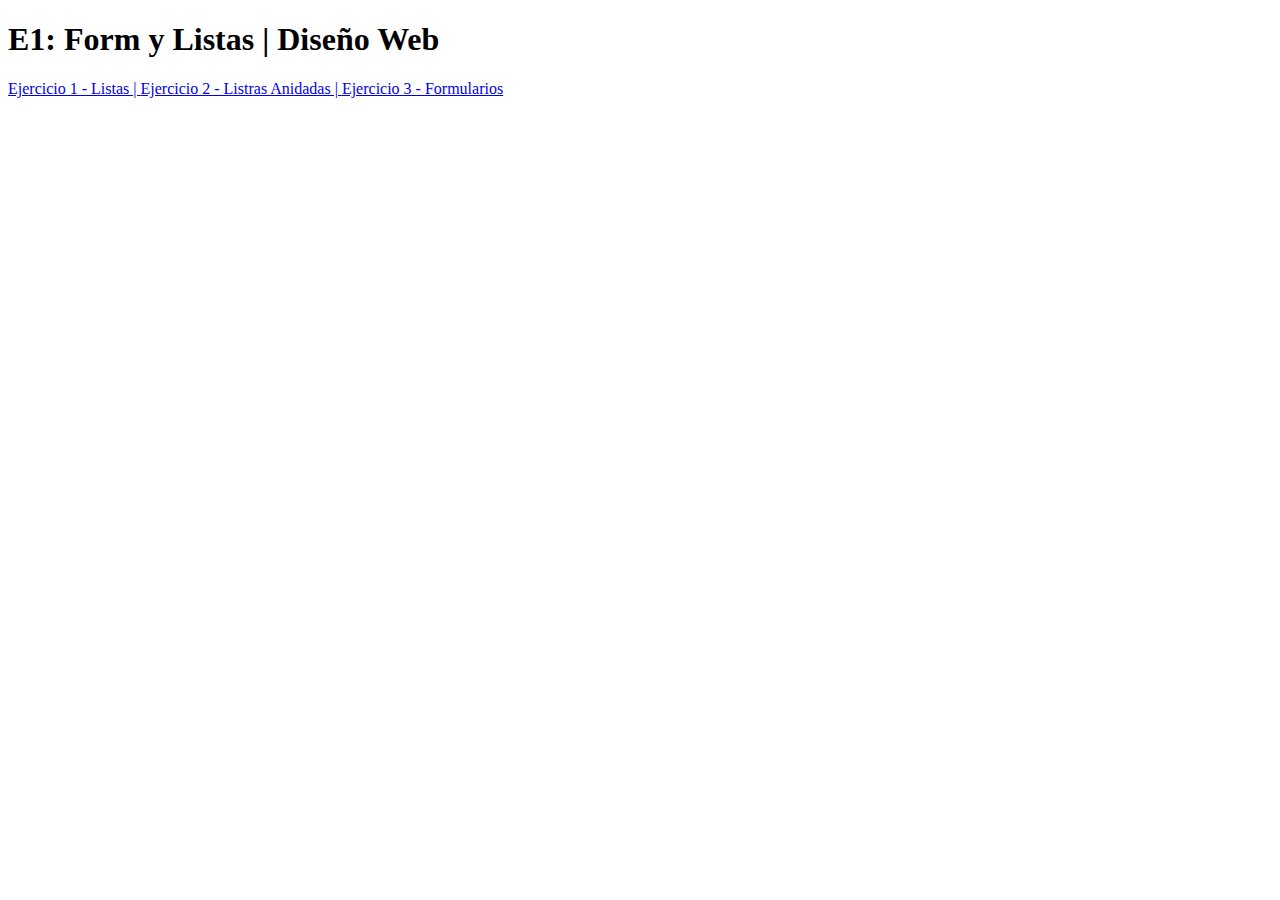
<file: E1 - Form y Listas/index.html>
<!DOCTYPE html>
<html lang="en">
<head>
    <meta charset="UTF-8">
    <meta http-equiv="X-UA-Compatible" content="IE=edge">
    <meta name="viewport" content="width=device-width, initial-scale=1.0">
    <title>C.V Messi</title>
</head>
<body>

    <header>
        <h1>E1: Form y Listas | Diseño Web</h1>


        <nav-bar>
            <a href="html/listas.html">Ejercicio 1 - Listas | </a>
            <a href="html/listasAnidadas.html">Ejercicio 2 - Listras Anidadas | </a>
            <a href="html/formulario.html">Ejercicio 3 - Formularios</a>
        </nav-bar>
    </header>

</body>
</html>
</file>
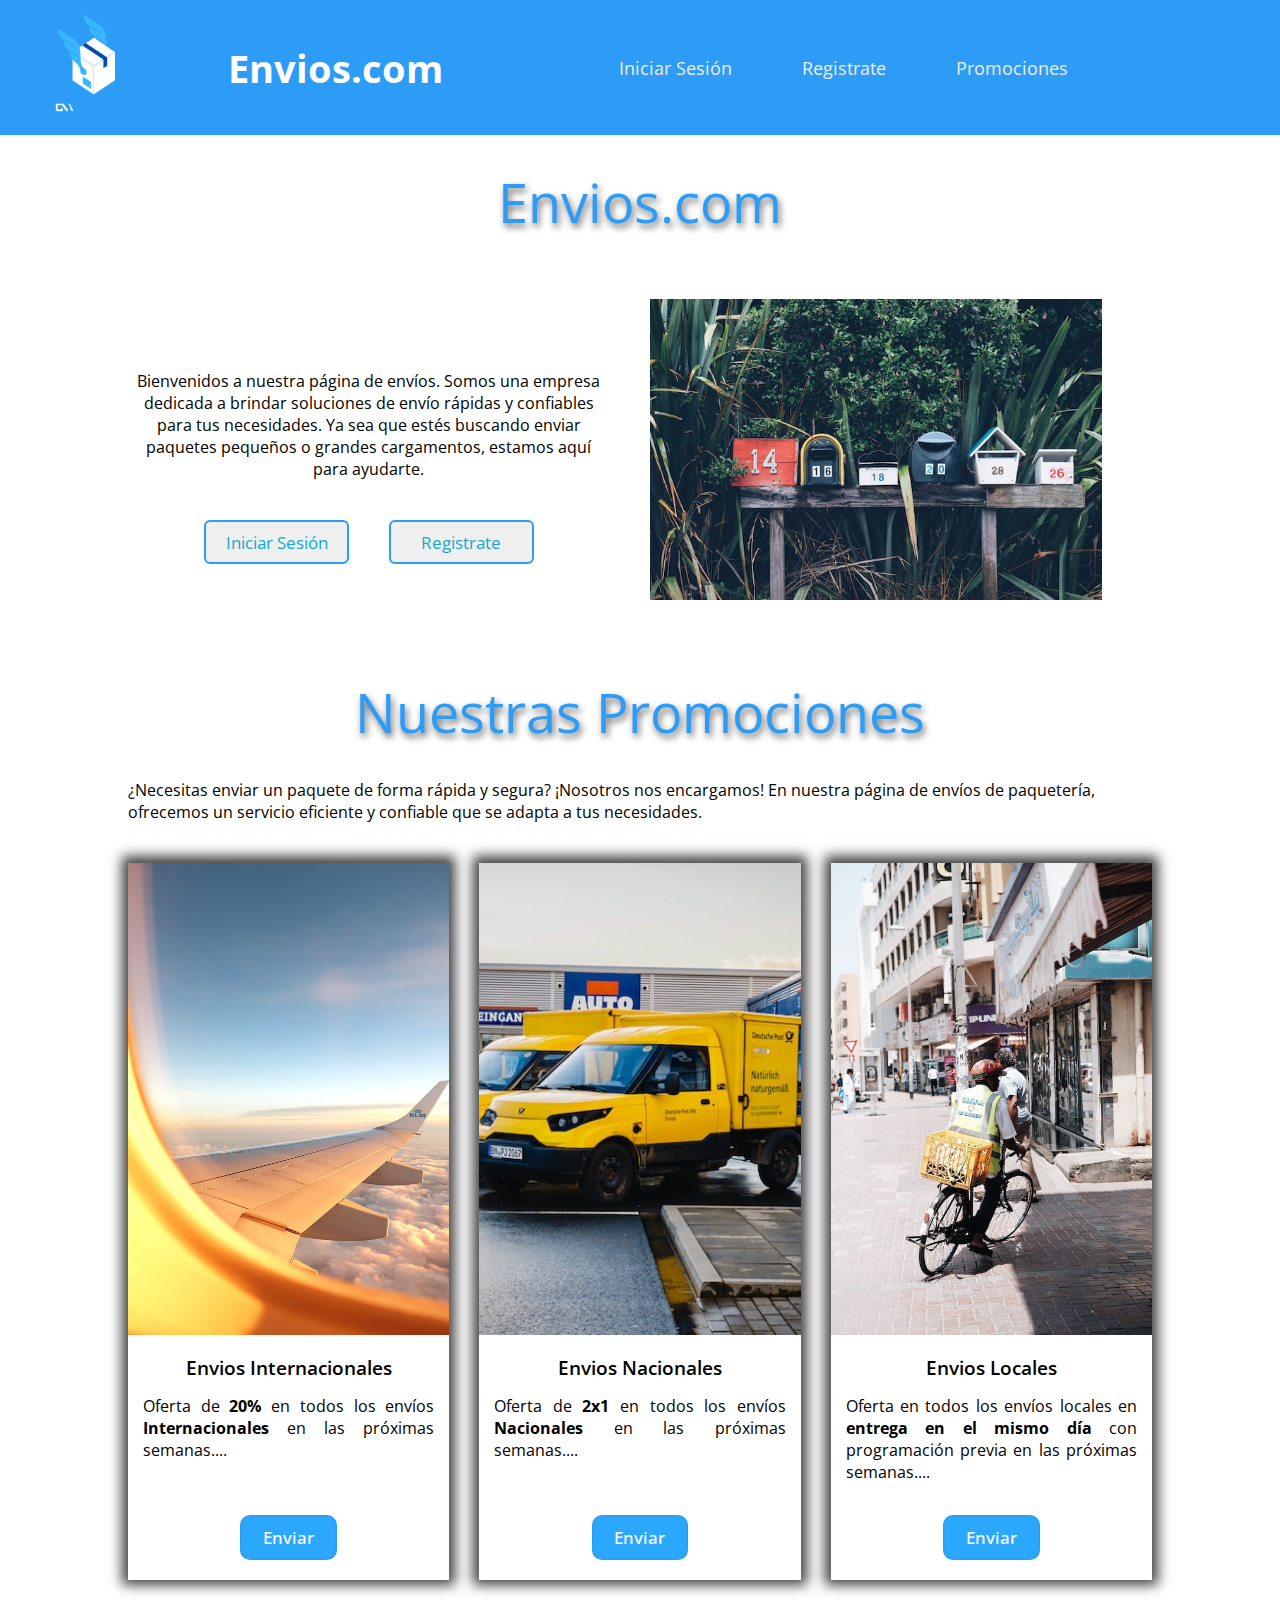
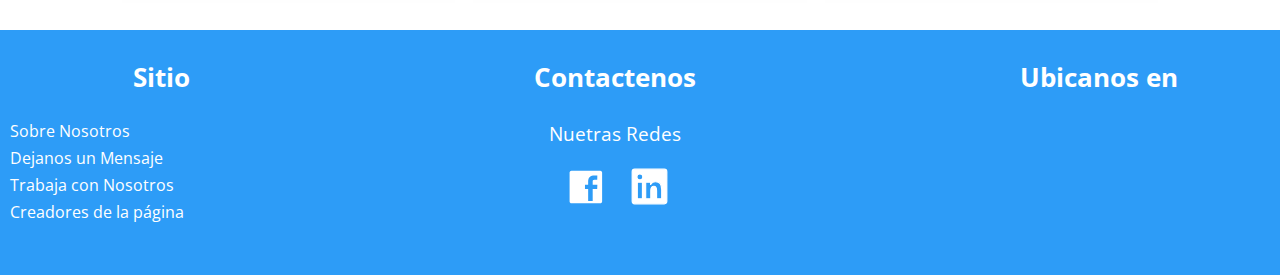
<file: Integrador/index.html>
<!DOCTYPE html>
<html lang="en">
<head>
    <meta charset="UTF-8">
    <meta http-equiv="X-UA-Compatible" content="IE=edge">
    <meta name="viewport" content="width=device-width, initial-scale=1.0">
    <title>Envíos.com</title>

    <link rel="stylesheet" href="./assets/css/styles.css" />

    <!-- Fonts -->
    <link rel="preconnect" href="https://fonts.googleapis.com" />
    <link rel="preconnect" href="https://fonts.gstatic.com" crossorigin />
    <link href="https://fonts.googleapis.com/css2?family=Open+Sans:wght@300&display=swap" rel="stylesheet" />
</head>
<body>
    <div class="main-cont">

        <header>

            <!-- Logo -->
            <div class="cont-logo">
                <img src="./assets/img/logo-envios.png" alt="logo-envios" title="logo" />
            </div>

            <!-- Navegación -->
            <nav>

                <!-- Titulo Nav -->
                <a class="link-titulo" href="#">
                    <h1>Envios.com</h1>
                </a>

                <!-- Menú Desplegable para Responsive -->
                <label for="menu-toggle">
                    <img class="img-menu" src="./assets/img/menu.svg" alt="menu" />
                </label>
                <input id="menu-toggle" name="menu-toggle" type="checkbox">
                    
                <!-- Lista -->
                <ul class="links-header">

                    <li>
                        <a class="link-header" href="./assets/html/inicioSesion.html">Iniciar Sesión</a>
                    </li>
                   
                    <li>
                        <a class="link-header" href="./assets/html/registro.html">Registrate</a>
                    </li>

                    <li>
                        <a class="link-header" href="#promociones">Promociones</a>
                    </li>

                </ul>
            </nav>
        </header>

        <main>

            <!-- Introducción -->

            <section class="cont-introduccion">

                <article class="titulo">
                    <h2 id="h2-target">Envios.com</h2>
                </article>

                <article class="cont-login">

                <!-- Descripción e Inicio -->
                    <div class="intro-login">

                        <div class="login-txt">
                            <p class="txt">
                                Bienvenidos a nuestra página de envíos. Somos una empresa dedicada a brindar soluciones de envío rápidas y confiables para tus necesidades. Ya sea que estés buscando enviar paquetes pequeños o grandes cargamentos, estamos aquí para ayudarte.
                            </p>
                        </div>
    
                        <div class="login-btn">
                            <button>
                                <a class="btn-inicio" href="./assets/html/inicioSesion.html">Iniciar Sesión</a>
                            </button>

                            <button>
                                <a class="btn-registro" href="./assets/html/registro.html">Registrate</a>
                            </button>
                        </div>
    
                    </div>

                    <div class="intro-img">
                        <img src="./assets/img/correo.jpg" alt="correo" title="correo" />
                    </div>

                </article>
            </section>

            <!-- Promociones -->
            <section id="promociones">

                <!-- Promociones Intro -->
                <article class="promociones-intro">
                    <h2>Nuestras Promociones</h2>

                    <p>
                        ¿Necesitas enviar un paquete de forma rápida y segura? ¡Nosotros nos encargamos! En nuestra página de envíos de paquetería, ofrecemos un servicio eficiente y confiable que se adapta a tus necesidades.
                    </p>
                </article>

                <!-- Promociones Cards -->
                <article class="cont-cards">
                    <div class="cont-card">

                        <div class="cont-card-img">
                            <img class="img-card" src="./assets/img/envio-avion.jpg" alt="envio-avion" title="envio-avion" />
                        </div>

                        <div class="card-title">
                            <h3>Envios Internacionales</h3>
                        </div>

                        <div class="card-txt">
                            <p>
                                Oferta de  <b>20%</b> en todos los envíos <b>Internacionales</b> en las próximas semanas....
                            </p>
                        </div>

                        <div class="cont-btn">
                            <button class="card-btn">Enviar</button>
                        </div>
                    </div>

                    <div class="cont-card">

                        <div class="cont-card-img">
                            <img class="img-card" src="./assets/img/envio-camion.jpg" alt="envio-camion" title="envio-camion" />
                        </div>

                        <div class="card-title">
                            <h3>Envios Nacionales</h3>
                        </div>

                        <div class="card-txt">
                            <p>
                                Oferta de <b>2x1</b> en todos los envíos <b>Nacionales</b> en las próximas semanas....
                            </p>
                        </div>

                        <div class="cont-btn">
                            <button class="card-btn">Enviar</button>
                        </div>
                    </div>

                    <div class="cont-card">

                        <div class="cont-card-img">
                            <img class="img-card" src="./assets/img/envio-bici.jpg" alt="envio-bici" title="envio-bici" />
                        </div>

                        <div class="card-title">
                            <h3>Envios Locales</h3>
                        </div>

                        <div class="card-txt">
                            <p>
                                Oferta en todos los envíos locales en <b>entrega en el mismo día</b> con programación previa en las próximas semanas....
                            </p>
                        </div>

                        <div class="cont-btn">
                            <button class="card-btn">Enviar</button>
                        </div>
                </article>
            </section>

        </main>

        <footer>
            
            <!-- Sitio -->
            <section class="cont-sitio">
                <article class="sitio">
                    <div class="footer-titulo">
                        <h3>Sitio</h3>
                    </div>
                    
                    <div class="sitio-lista">
                        <ul>
                            <li><a class="sitio-link" href="#">Sobre Nosotros</a></li>
                            <li><a class="sitio-link" href="./assets/html/mensaje.html">Dejanos un Mensaje</a></li>
                            <li><a class="sitio-link" href="#">Trabaja con Nosotros</a></li>
                            <li><a class="sitio-link" href="#">Creadores de la página</a></li>
                        </ul>
                    </div>
                </article>
            </section>
            
            <!-- Contactenos -->
            <section class="cont-contactenos">

                <article class="contactenos">
                    <div class="footer-titulo">
                        <h3>Contactenos</h3>
                    </div>

                    <div class="footer-redes">
                        <div class="redes-txt">
                            <p>Nuetras Redes</p>
                        </div>

                        <div class="redes-logos">
                            <div class="cont-logoFacebook">
                                <a href="#">
                                    <img class="logo" src="./assets/img/facebook.svg" alt="logo-facebook" title="logo-facebook" />
                                </a>
                            </div>

                            <div class="cont-linkedin">
                                <a href="https://www.linkedin.com/in/juan-decia-2b5628a9/" target="_blank">
                                    <img class="logo-linkedin" src="./assets/img/linkedin.svg" alt="logo-linkedin" title="linkedin" />
                                </a>
                            </div>
                        </div>
                    </div>
                </article>
            </section>

            <!-- Ubicacion -->
            <section class="cont-ubicacion">
                <article class="ubicacion">
                    <div class="footer-titulo">
                        <h3>Ubicanos en</h3>
                    </div>

                    <div class="cont-mapa">
                        <iframe class="mapa" src="https://www.google.com/maps/embed?pb=!1m18!1m12!1m3!1d2298.9910892975986!2d-68.33310918803467!3d-54.815272581579!2m3!1f0!2f0!3f0!3m2!1i1024!2i768!4f13.1!3m3!1m2!1s0xbc4c231459d146a7%3A0x6c10f822ed05f345!2s12%20de%20Octubre%20383%2C%20Ushuaia%2C%20Tierra%20del%20Fuego!5e0!3m2!1ses-419!2sar!4v1686005053394!5m2!1ses-419!2sar" width="600" height="450" style="border:0;" allowfullscreen="" loading="lazy" referrerpolicy="no-referrer-when-downgrade"></iframe>
                    </div>
                </article>
            </section>

            <section>
                
            </section>
        </footer>
    </div>
</body>
</html>
</file>
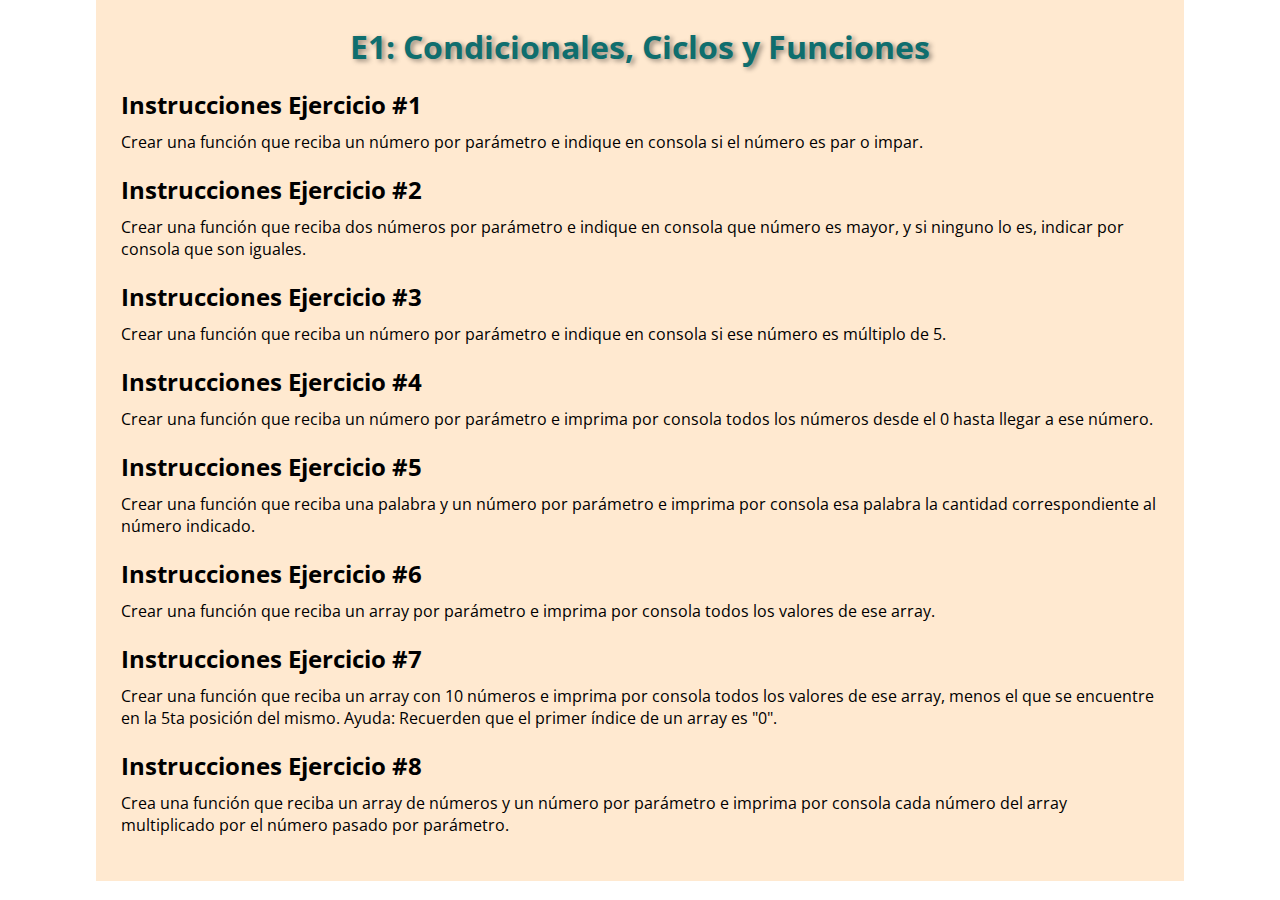
<file: Modulo JS/E1 - Condicionales, Ciclos y Funciones/index.html>
<!DOCTYPE html>
<html lang="en">
<head>
    <meta charset="UTF-8">
    <meta name="viewport" content="width=device-width, initial-scale=1.0">
    <title>E1: Condicionales, Ciclos y Funciones</title>

    <link rel="stylesheet" href="./css/styles.css" />

    <!-- Fonts -->
    <link rel="preconnect" href="https://fonts.googleapis.com">
    <link rel="preconnect" href="https://fonts.gstatic.com" crossorigin>
    <link href="https://fonts.googleapis.com/css2?family=Open+Sans:wght@300&display=swap" rel="stylesheet">
</head>
<body>
    <main>
        <header>
            <h1>E1: Condicionales, Ciclos y Funciones</h1>
        </header>

        <section>
            <article>
                <h2>Instrucciones Ejercicio #1</h2>

                <div class="cont-parrafo">
                    <p>
                        Crear una función que reciba un número por parámetro e indique en consola si el número es par o impar.
                    </p>
                </div>
            </article>

            <article>
                <h2>Instrucciones Ejercicio #2</h2>

                <div class="cont-parrafo">
                  <p>
                    Crear una función que reciba dos números por parámetro e indique en consola que número es mayor, y si ninguno lo es, indicar por consola que son iguales.
                  </p>  
                </div>
            </article>

            <article>
                <h2>Instrucciones Ejercicio #3</h2>

                <div class="cont-parrafo">
                    <p>
                        Crear una función que reciba un número por parámetro e indique en consola si ese número es múltiplo de 5.
                    </p>
                </div>
            </article>

            <article>
                <h2>Instrucciones Ejercicio #4</h2>

                <div class="cont-parrafo">
                    <p>
                        Crear una función que reciba un número por parámetro e imprima por consola todos los números desde el 0 hasta llegar a ese número.
                    </p>
                </div>
            </article>

            <article>
                <h2>Instrucciones Ejercicio #5</h2>

                <div class="cont-parrafo">
                    <p>
                        Crear una función que reciba una palabra y un número por parámetro e imprima por consola  esa palabra la cantidad correspondiente al número indicado.
                    </p>
                </div>
            </article>

            <article>
                <h2>Instrucciones Ejercicio #6</h2>

                <div class="cont-parrafo">
                    <p>
                        Crear una función que reciba un array por parámetro e imprima por consola todos los valores de ese array.
                    </p>
                </div>
            </article>

            <article>
                <h2>Instrucciones Ejercicio #7</h2>

                <div class="cont-parrafo">
                    <p>
                        Crear una función que reciba un array con 10 números e imprima por consola todos los valores de ese array, menos el que se encuentre en la 5ta posición del mismo. Ayuda: Recuerden que el primer índice de un array es "0".
                    </p>
                </div>
            </article>

            <article>
                <h2>Instrucciones Ejercicio #8</h2>

                <div class="cont-parrafo">
                    <p>
                        Crea una función que reciba un array de números y un número por parámetro e imprima por consola cada número del array multiplicado por el número pasado por parámetro.
                    </p>
                </div>
            </article>

        </section>

        <footer>

        </footer>
    </main>
    <script src="./js/main.js"></script>
</body>
</html>
</file>
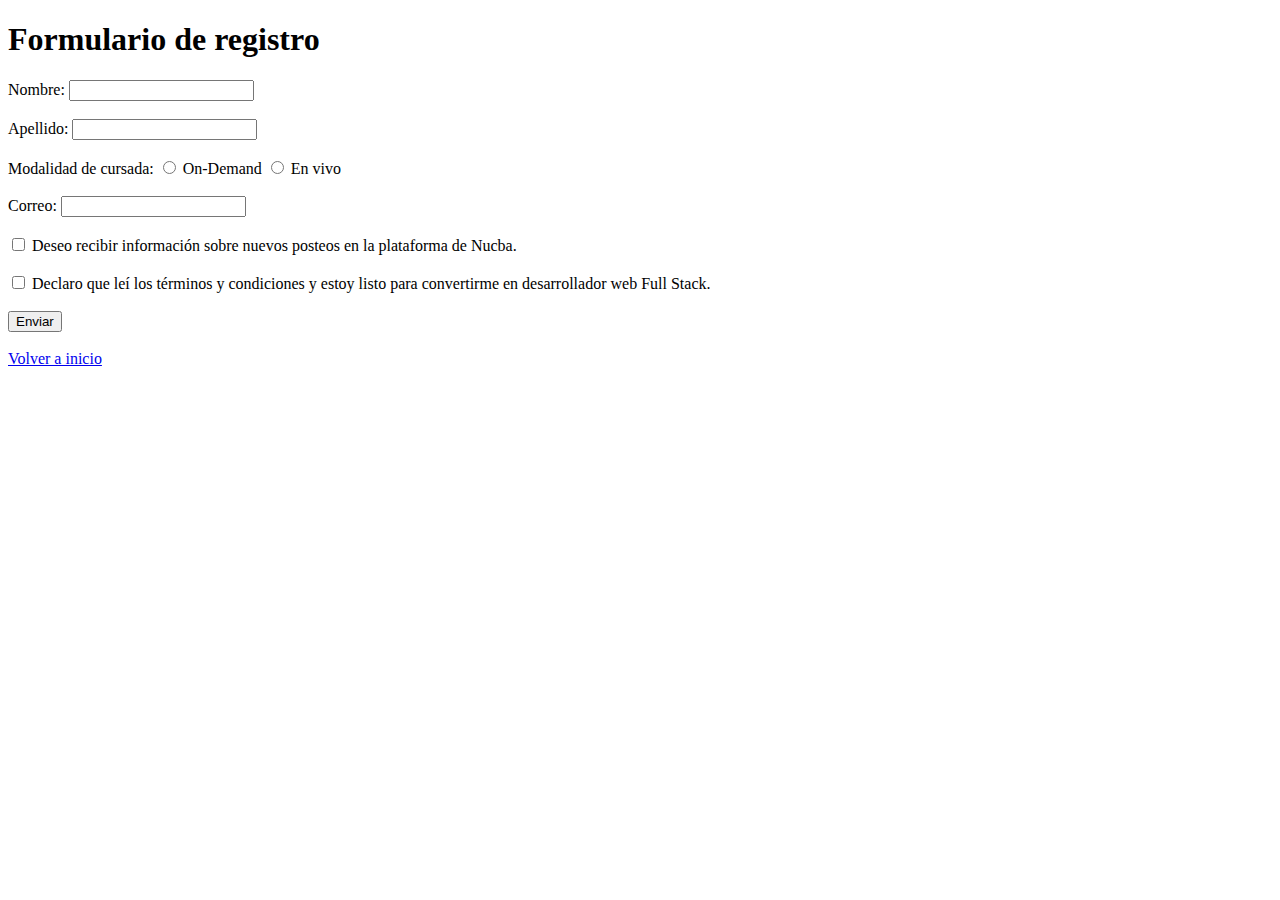
<file: E1 - Form y Listas/html/formulario.html>
<!DOCTYPE html>
<html lang="en">
<head>
    <meta charset="UTF-8">
    <meta http-equiv="X-UA-Compatible" content="IE=edge">
    <meta name="viewport" content="width=device-width, initial-scale=1.0">
    <title>Formularios</title>
</head>
<body>
    <header>
        <h1>Formulario de registro</h1>
    </header>

    <main>
        <form action="">

            <article>
                <label for="nombre">Nombre: </label>
                <input id="nombre" type="text" />
            </article> <br />

            <article>
                <label for="apellido">Apellido: </label>
                <input id="apellido" type="text" />
            </article> <br />

            <article>
                <label for="modalidad">Modalidad de cursada: </label>
                <input name="modalidad" type="radio" /> <span>On-Demand</span>
                <input name="modalidad" type="radio" /> <span>En vivo</span>
            </article> <br />

            <article>
                <label for="mail">Correo: </label>
                <input id="mail" type="email" />
            </article> <br />

            <article>
                <input id="acepto-info" type="checkbox" />
                <label for="acepto-info">Deseo recibir información sobre nuevos posteos en la plataforma de Nucba.</label>
            </article> <br />

            <article>
                <input id="terminos" type="checkbox" />
                <label for="terminos">Declaro que leí los términos y condiciones y estoy listo para convertirme en desarrollador web Full Stack.</label>
            </article> <br />

            <button>Enviar</button>
        </form> <br />

        <article>
            <a href="../index.html">Volver a inicio</a>
        </article>
    </main>

    <footer>
        
    </footer>
</body>
</html>
</file>
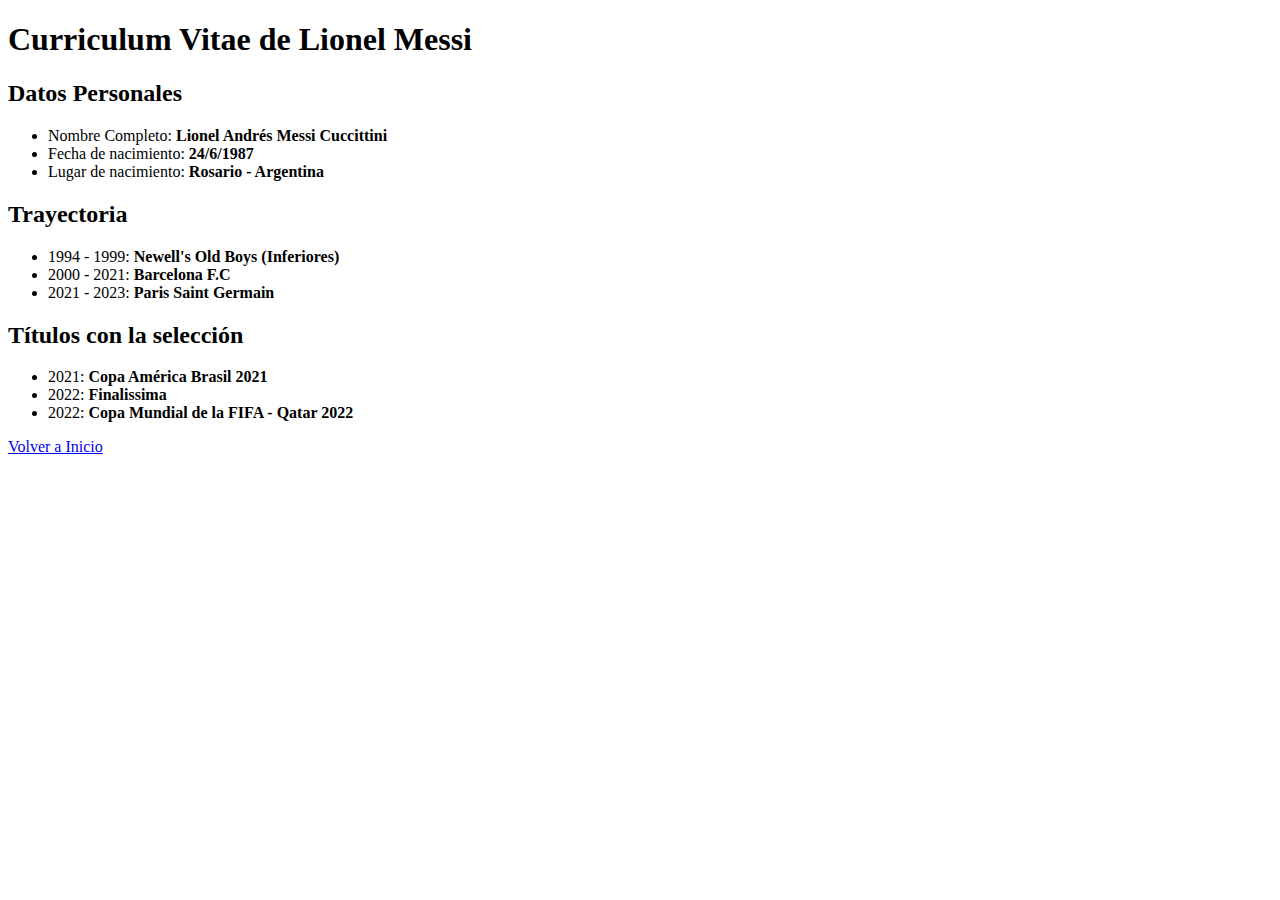
<file: E1 - Form y Listas/html/listas.html>
<!DOCTYPE html>
<html lang="en">
<head>
    <meta charset="UTF-8">
    <meta http-equiv="X-UA-Compatible" content="IE=edge">
    <meta name="viewport" content="width=device-width, initial-scale=1.0">
    <title>Document</title>
</head>
<body>
    <header>
        <h1>Curriculum Vitae de Lionel Messi</h1>
    </header>

    <!--Contenido Principal-->
    <main>

        <section>
            <article class="cont-datos-personales">
                <h2>Datos Personales</h2>

                <ul>
                    <li>Nombre Completo: <b>Lionel Andrés Messi Cuccittini</b></li>
                    <li>Fecha de nacimiento: <b>24/6/1987</b></li>
                    <li>Lugar de nacimiento: <b>Rosario - Argentina</b></li>
                </ul>
            </article>

            <article class="cont-trayectoria">
                <h2>Trayectoria</h2>
    
                <ul>
                    <li>1994 - 1999: <b>Newell's Old Boys (Inferiores)</b></li>
                    <li>2000 - 2021: <b>Barcelona F.C</b></li>
                    <li>2021 - 2023: <b>Paris Saint Germain</b></li>
                </ul>
            </article>

            <article class="cont-títulosSeleccion">
                <h2>Títulos con la selección</h2>

                <ul>
                    <li>2021: <b>Copa América Brasil 2021</b></li>
                    <li>2022: <b>Finalissima</b></li>
                    <li>2022: <b>Copa Mundial de la FIFA - Qatar 2022</b></li>
                </ul>
            </article>

            <article>
                <a href="../index.html">Volver a Inicio</a>
            </article>

        </section>

    </main>

    <footer>
        
    </footer>
</body>
</html>
</file>
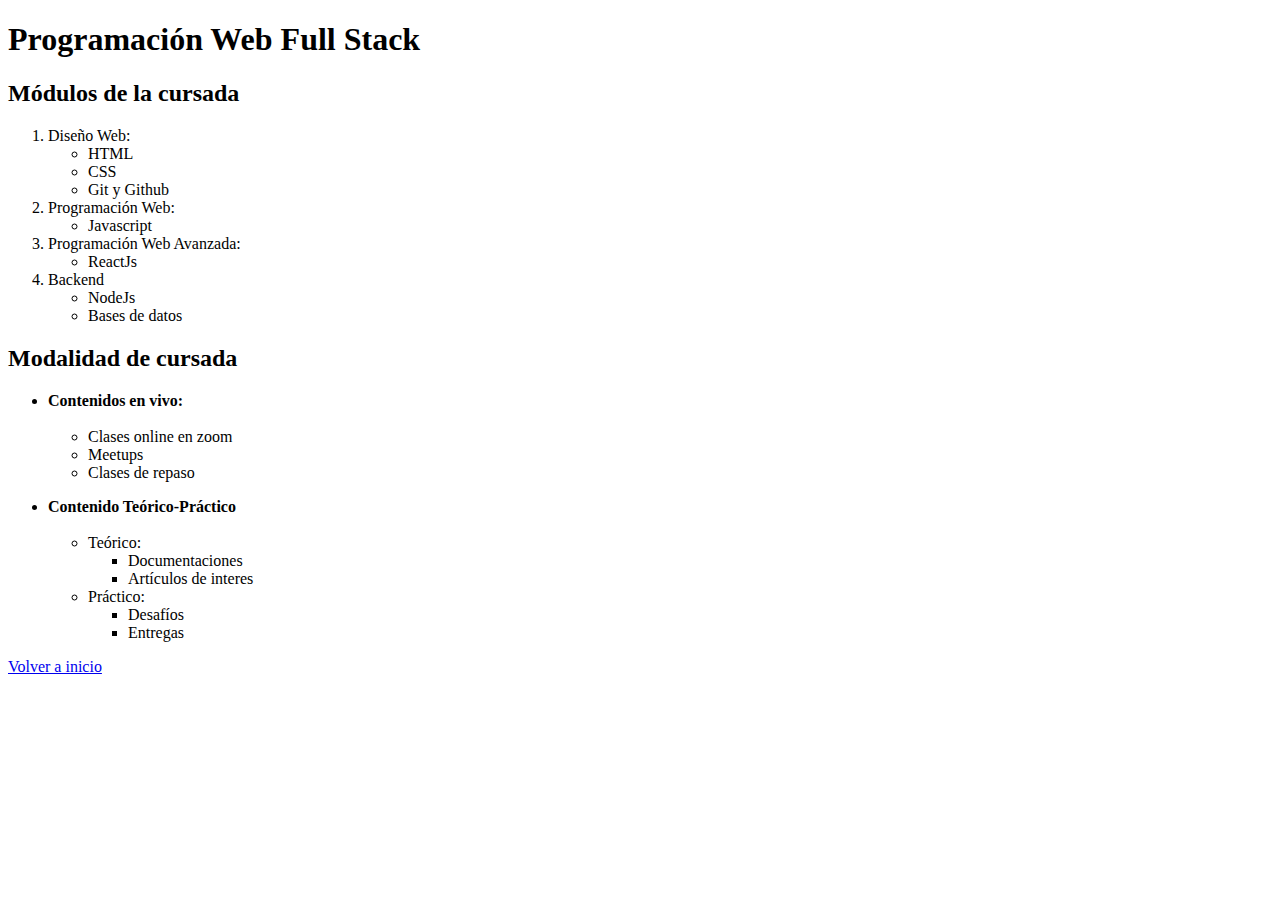
<file: E1 - Form y Listas/html/listasAnidadas.html>
<!DOCTYPE html>
<html lang="en">
<head>
    <meta charset="UTF-8">
    <meta http-equiv="X-UA-Compatible" content="IE=edge">
    <meta name="viewport" content="width=device-width, initial-scale=1.0">
    <title>Listas Anidadas</title>
</head>
<body>
    <header>
        <h1>Programación Web Full Stack</h1>
    </header>

    <!-- Contenido Principal -->

    <main>
        <section>
    
            <article class="modulos">
                <h2>Módulos de la cursada</h2>
    
                <ol>
                    <!-- Diseño Web -->
                    <li>Diseño Web: </li>
                        <ul>
                            <li>HTML</li>
                            <li>CSS</li>
                            <li>Git y Github</li>
                        </ul>
    
                    <!-- Programación Web -->
                    <li>Programación Web: </li>
                        <ul>
                            <li>Javascript</li>
                        </ul>
    
                    <!-- Programación Web Avanzada -->
                    <li>Programación Web Avanzada: </li>
                        <ul>
                            <li>ReactJs</li>
                        </ul>
    
                    <!-- Backend -->
                    <li>Backend</li>
                        <ul>
                            <li>NodeJs</li>
                            <li>Bases de datos</li>
                        </ul>
                </ol>
    
            </article>
    
            <article class="modalidad">
                <h2>Modalidad de cursada</h2>
    
                <ul>
                    <li><b>Contenidos en vivo: </b></li> <br />
    
                        <ul>
                            <li>Clases online en zoom</li>
                            <li>Meetups</li>
                            <li>Clases de repaso</li>
                        </ul>
                </ul>
    
                <ul>
                    <li><b>Contenido Teórico-Práctico</b></li> <br />
    
                        <ul>
                            <li>Teórico: </li>
    
                                <ul>
                                    <li>Documentaciones</li>
                                    <li>Artículos de interes</li>
                                </ul>
    
                            <li>Práctico: </li>
    
                                <ul>
                                    <li>Desafíos</li>
                                    <li>Entregas</li>
                                </ul>
                        </ul>
                </ul>
    
            </article>

            <article>
                <a href="../index.html">Volver a inicio</a>
            </article>
        </section>
    </main>

    <footer>

    </footer>
</body>
</html>
</file>
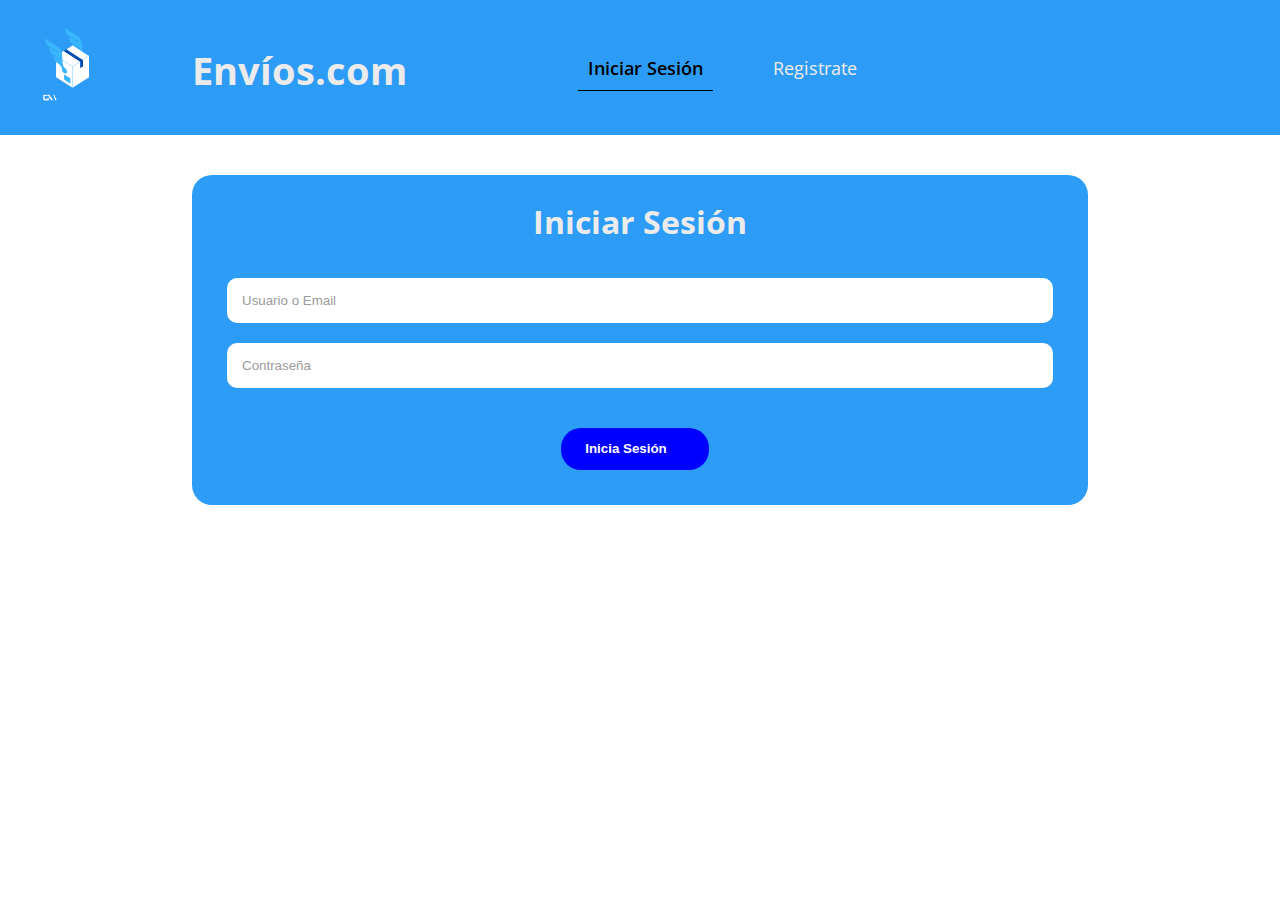
<file: Integrador/assets/html/inicioSesion.html>
<!DOCTYPE html>
<html lang="en">
  <head>
    <meta charset="UTF-8" />
    <meta http-equiv="X-UA-Compatible" content="IE=edge" />
    <meta name="viewport" content="width=device-width, initial-scale=1.0" />
    <title>Inicio Sesión</title>

    <link rel="stylesheet" href="../css/inicioSesion.css" />

    <!-- Fonts -->
    <link rel="preconnect" href="https://fonts.googleapis.com" />
    <link rel="preconnect" href="https://fonts.gstatic.com" crossorigin />
    <link
      href="https://fonts.googleapis.com/css2?family=Open+Sans:wght@300&display=swap"
      rel="stylesheet"
    />
  </head>
  <body>
    <header>
      <!-- Logo -->
      <div class="cont-logo">
        <img src="../img/logo-envios.png" alt="logo-envios" title="logo" />
      </div>

      <!-- Navegación -->
      <nav>
        <a class="link-titulo" href="../../index.html">
          <h1>Envíos.com</h1>
        </a>

        <!-- Menú Desplegable Responsive -->
        <label for="menu-toggle">
          <img class="img-menu" src="../img/menu.svg" alt="menu" />
        </label>
        <input id="menu-toggle" name="menu-toggle" type="checkbox">

        <ul class="links-header">
          <!-- Iniciar Sesión -->
          <li>
            <a class="active" href="./assets/html/inicioSesion.html"
              >Iniciar Sesión</a
            >
          </li>

          <!-- Registro -->
          <li>
            <a class="link-header" href="../html/registro.html"
              >Registrate</a
            >
          </li>
        </ul>
      </nav>
    </header>

    <main>

        <h1>Iniciar Sesión</h1>

      <form action="">

        <div class="cont-campo">
          <label for=""></label>
          <input type="text" placeholder="Usuario o Email" />
        </div>

        <div class="cont-campo">
          <label for=""></label>
          <input type="text" placeholder="Contraseña" />
        </div>

        <div class="cont-button">
            <button>
                Inicia Sesión
                <div class="arrow-wrapper">
                    <div class="arrow"></div>
                </div>
            </button>
        </div>
        
      </form>
    </main>
  </body>
</html>
</file>
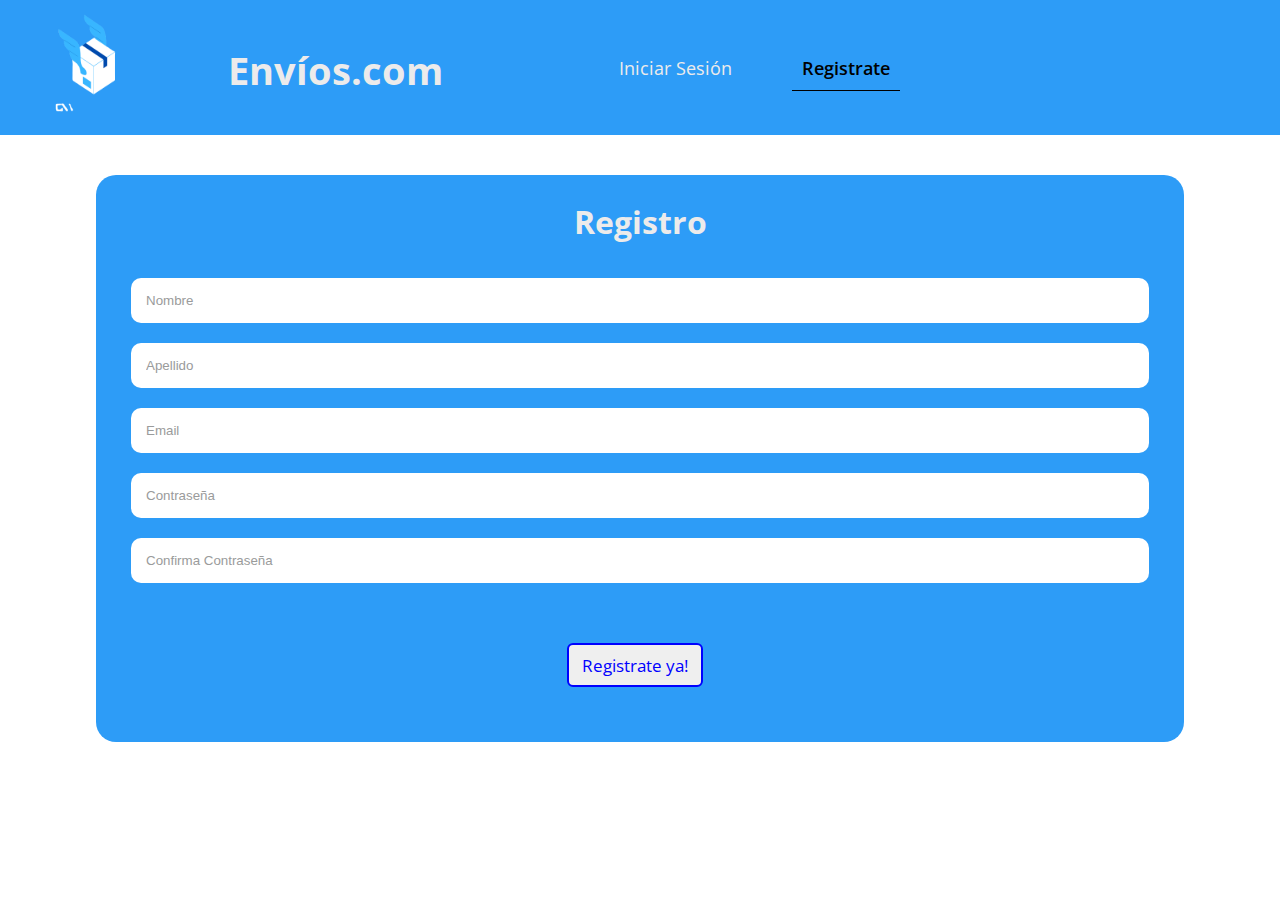
<file: Integrador/assets/html/registro.html>
<!DOCTYPE html>
<html lang="en">
<head>
    <meta charset="UTF-8">
    <meta http-equiv="X-UA-Compatible" content="IE=edge">
    <meta name="viewport" content="width=device-width, initial-scale=1.0">
    <title>Registro</title>
</head>
<body>
    <!DOCTYPE html>
<html lang="en">
  <head>
    <meta charset="UTF-8" />
    <meta http-equiv="X-UA-Compatible" content="IE=edge" />
    <meta name="viewport" content="width=device-width, initial-scale=1.0" />
    <title>Inicio Sesión</title>

    <link rel="stylesheet" href="../css/registro.css" />

    <!-- Fonts -->
    <link rel="preconnect" href="https://fonts.googleapis.com" />
    <link rel="preconnect" href="https://fonts.gstatic.com" crossorigin />
    <link
      href="https://fonts.googleapis.com/css2?family=Open+Sans:wght@300&display=swap"
      rel="stylesheet"
    />
  </head>
  <body>
    <header>
      <!-- Logo -->
      <div class="cont-logo">
        <img src="../img/logo-envios.png" alt="logo-envios" title="logo" />
      </div>

      <!-- Navegación -->
      <nav>
        <a class="link-titulo" href="../../index.html">
          <h1>Envíos.com</h1>
        </a>

        <!-- Menú Desplegable para Responsive -->
        <label for="menu-toggle">
          <img class="img-menu" src="../img/menu.svg" alt="menu" />
        </label>
        <input id="menu-toggle" name="menu-toggle" type="checkbox">

        <ul class="links-header">
          <!-- Iniciar Sesión -->
          <li>
            <a class="link-header" href="../html/inicioSesion.html"
              >Iniciar Sesión</a
            >
          </li>

          <!-- Registro -->
          <li>
            <a class="active" href="../html/registro.html"
              >Registrate</a
            >
          </li>
        </ul>
      </nav>
    </header>

    <main>

        <h1>Registro</h1>

      <form action="">

        <div class="cont-campo">
            <label for=""></label>
            <input type="text" placeholder="Nombre" />
        </div>

        <div class="cont-campo">
            <label for=""></label>
            <input type="text" placeholder="Apellido" />
        </div>

        <div class="cont-campo">
          <label for=""></label>
          <input type="text" placeholder="Email" />
        </div>

        <div class="cont-campo">
          <label for=""></label>
          <input type="text" placeholder="Contraseña" />
        </div>

        <div class="cont-campo">
            <label for=""></label>
            <input type="text" placeholder="Confirma Contraseña" />
        </div>

        <div class="cont-button">
            <button>
                <a class="btn-inicio" href="./assets/html/inicioSesion.html">Registrate ya!</a>
            </button>
        </div>
        
      </form>
    </main>
  </body>
</html>

</body>
</html>
</file>
<file: Integrador/assets/css/styles.css>
/* ############ ESTILOS GENERALES */
* {
    margin: 0;
    padding: 0;
    box-sizing: border-box;
}

body {
    font-family: 'Open Sans', sans-serif;
}

html {
    scroll-behavior: smooth; /* Se aplica solo en html */
}

/* ############ HEADER */

header {
    display: flex;
    height: 15vh;
    position: sticky;
    top: 0;
    z-index: 2;
    background-color: rgb(45, 156, 247);
}

.cont-logo {
    display: flex;
    align-items: center;
    justify-content: center;
    max-width: 100%;
    height: auto;
}
  
.cont-logo img {
    max-width: 100%;
    height: auto;
}

img[src$='envios.png'] {
    height: 200px;
}

    /* ######### Nav */

nav {
    display: flex;
    width: 100%;
    align-items: center;
}

        /* ###### Título */

.link-titulo {
    text-decoration: none;
    color: #fff;
    font-size: 1.2em;
    margin-left: 5%;
}

.link:visited {
    color: #fff;
}

        /* ###### Inicio de Sesión y Registro */

.links-header {
    list-style: none;
    display: flex;
    gap: 50px;
    margin-left: 15%;
}

.link-header {
    color: #ecebeb;
    font-size: 1.1em;
    text-decoration: none;
    position: relative;
    padding: 10px;
    transition: transform 0.3s ease-in-out;
}

.link-header:hover {
    color: #fff;
    font-weight: 600;
}

.link-header:visited {
    color: #ecebeb;
}

.link-header::after {
        content: "";
        position: absolute;
        left: 0;
        bottom: 0;
        width: 100%;
        height: 2px;
        background-color: white;
        transform: scaleX(0);
        transition: transform 0.3s ease-in-out;
}

.link-header:hover::after {
    transform: scaleX(1);
}

        /* Ocultamos icono y checkbox en pantalla grande */

.img-menu {
    width: 53px;
    cursor: pointer;
    display: none;
}

#menu-toggle {
    display: none;
}

/* ############ MAIN CONTENT */

main {
    margin: auto;
    max-width: 80%;
}

h2 {
    font-size: 3.4em;
    text-align: center;
    margin-top: 30px;
    font-weight: 400;
}

@keyframes fade {
    from {
        opacity: 0;
    }
    to {
        opacity: 1;
    }
}

@keyframes slide-up {
    from {
        transform: translateY(50px);
    }
    to{
        transform: translateY(0);
    }
}

.titulo {
    margin-bottom: 40px;
    color: rgb(45, 156, 247);
    text-shadow: 2px 4px 7px rgba(0,0,0,0.6);
    animation: fade 1s ease-in, slide-up 1.3s ease-in-out;
}

.txt {
    text-align: center;
    margin-top: 30px;
}

    /* ######### Sección Introducción */

.cont-introduccion {
    display: flex;
    flex-wrap: wrap;
    margin-bottom: 70px;
}

.titulo {
    width: 100%;
}

.cont-login {
    display: flex;
    gap: 40px;
    margin-top: 20px;
}

.intro-login {
    width: 60%;
    display: flex;
    flex-direction: column;
    margin-top: 4%;
}

.login-btn {
    display: flex;
    justify-content: center;
    margin-top: 20px;
}

        /* ###### Botones */

button {
    --color: rgb(45, 156, 247);
    font-family: inherit;
    display: inline-block;
    width: 30%;
    height: 2.6em;
    line-height: 2.5em;
    margin: 20px;
    position: relative;
    overflow: hidden;
    border: 2px solid var(--color);
    transition: color .5s;
    z-index: 1;
    font-size: 17px;
    border-radius: 6px;
    font-weight: 500;
    color: var(--color);
}

.btn-inicio, .btn-registro {
    text-decoration: none;
    color: rgb(19, 168, 206);
    font-weight: 400;
}
   
button:before {
    content: "";
    position: absolute;
    z-index: -1;
    background: var(--color);
    height: 150px;
    width: 200px;
    border-radius: 50%;
}

div button:hover .btn-inicio, div button:hover .btn-registro {
    color: #fff;
}
   
button:before {
    top: 100%;
    left: 100%;
    transition: all .7s;
}
   
button:hover:before {
    top: -30px;
    left: -30px;
}

        /* ###### IMG  */
.intro-img {
    object-fit: contain;
}

.intro-img img {
    width: 90%;
}

    /* ######### Sección Promociones */

.promociones-intro h2 {
    margin-bottom: 30px;
    color: rgb(45, 156, 247);
    text-shadow: 2px 4px 7px rgba(0,0,0,0.6);
}

.promociones-intro {
    margin-bottom: 40px;
}

.cont-cards {
    display: flex;
    gap: 30px;
    margin-bottom: 50px;
}

        /* ###### Cards */
.cont-card {
    width: 33%;
    box-shadow: 0px -1px 12px 6px rgba(0,0,0,0.75);
    -webkit-box-shadow: 0px -1px 12px 6px rgba(0,0,0,0.75);
    -moz-box-shadow: 0px -1px 12px 6px rgba(0,0,0,0.75);
}

.img-card {
    width: 100%;
    height: 472px;
    object-fit: cover;
}

.card-title {
    text-align: center;
    margin: 15px 0;
}

.card-title h3 {
    font-weight: 600;
}

.card-txt p {
    text-align: justify;
    height: 100px;
    margin: 0 15px;
}

.cont-btn {
    display: flex;
    justify-content: center;
}

.card-btn {
    border-radius: 10px;
    background-color: #2ba8fb;
    color: #fff;
    font-weight: 500;
    transition: all 0.5s;
    -webkit-transition: all 0.5s;
}
  
.card-btn:hover {
    background-color: #6fc5ff;
    box-shadow: 0 0 20px #6fc5ff50;
    transform: scale(1.1);
}
  
.card-btn:active {
    background-color: #3d94cf;
    transition: all 0.25s;
    -webkit-transition: all 0.25s;
    box-shadow: none;
    transform: scale(0.98);
}

/* ############ FOOTER */

footer {
    display: flex;
    background-color: rgb(45, 156, 247);
    color: #fff;
}

    /* ######### Sitio */

.cont-sitio {
    margin: 30px 0 0 10px;
    width: 25%;
}

.sitio {
    width: 100%;
}

.sitio-titulo h3 {
    text-align: center;
    font-size: 1.6em;
    margin-bottom: 15px;
}

.sitio-lista ul li:nth-child(odd) {
    margin-bottom: 5px;
}

.sitio-lista ul li:nth-child(2) {
    margin-bottom: 5px;
}

.sitio-link {
    text-decoration: none;
    color: #fff;
}

.sitio-link:hover {
    font-weight: 600;
    text-shadow: 2px 3px 3px rgba(0,0,0,0.6);
}

    /* ######### Contactenos  */
.cont-contactenos {
    width: 50%;
    margin-top: 30px;
}

.contactenos {
    display: flex;
    flex-direction: column;
}
        /* Titulo Contactenos */
.footer-titulo {
    width: 100%;
    text-align: center;
    margin-bottom: 25px;
}

.footer-titulo h3 {
    font-size: 1.6em;
}

        /* Texto Contactenos */

.redes-txt {
    width: 100%;
    margin-bottom: 15px;
    text-align: center;
    font-size: 1.2em;
}

        /* Logos Redes */

.redes-logos {
    display: flex;
    align-items: center;
    justify-content: center;
    gap: 20px;
}

.logo {
    width: 50px;
    color: #fff;
}

.logo-linkedin {
    width: 37px;
}
    /* ######### Ubicación */

.cont-ubicacion {
    margin-top: 30px;
    width: 30%;
}

.ubicacion {
    width: 100%;
}

.titulo-ubicacion {
    text-align: center;
    margin-bottom: 20px;
}

.titulo-ubicacion h3 {
    font-size: 1.6em;
}

.cont-mapa {
    text-align: center;
}

.mapa {
    border-radius: 10px;
    width: 80%;
    height: 30%;
}

/* RESPONSIVE DESIGN */

    /*   992px   */

@media (max-width: 992px) {

    header {
        height: 25vh;
    }

    .titulo {
        margin-bottom: 0;
    }

    .cont-logo {
        display: none;
    }

    .cont-login {
        margin-top: 0;
    }

    .intro-img {
        display: flex;
        align-items: center;
    }

    .cont-cards {
        flex-direction: column;
    }

    .cont-card {
        width: 70%;
        margin: auto;
    }

    .img-card {
        height: 200px;
    }

    .card-title h3 {
        font-size: 1.4em;
    }

    .card-txt p {
        height: auto;
        margin-bottom: 20px;
    }

}

    /*   768px   */

@media (max-width: 778px) {

    header {
        height: 12vh;
    }

    h1 {
        font-size: 1.7em;
    }

    nav {
        justify-content: space-between;
    }

    .links-header {
        flex-direction: column;
        justify-content: center;
        background-color: rgba(29, 178, 247, 0.877);
        position: absolute;
        top: 27px;
        right: 100px;
        padding: 20px;
        border-radius: 10px;
        display: none; /* Ocultamos menu */
    }

    li {
        text-align: center;
    }

    label {
        display: flex;
        justify-content: end;
    }

    .img-menu {
        display: flex;
        margin-right: 20px;
    }

    @keyframes fade {
    from {
        opacity: 0;
    }
    to {
        opacity: 1;
    }
}

@keyframes slide-left {
    from {
        transform: translateX(50px);
    }
    to{
        transform: translateX(0);
    }
}

    #menu-toggle:checked + .links-header {
        display: flex;
        animation: fade 0.7s ease-in, slide-left 0.7s ease-in-out;
    }

    .titulo {
        margin-bottom: 20px;
        color: rgb(45, 156, 247);
        text-shadow: 2px 4px 7px rgba(0,0,0,0.6);    
    }

    .cont-login {
        margin-top: 20px;
        justify-content: center;
        background-image: url('../img/correo.jpg');
        border-radius: 10px;
    }

    .login-txt {
        margin-top: 20px;
        background-color: rgba(255, 255, 255, 0.8);
        border-radius: 10px;
    }

    .txt {
        margin-top: 0;
        padding: 20px;
        font-weight: 500;
    }

    .intro-img {
        display: none;
    }

    .promociones-intro h2 {
        color: rgb(45, 156, 247);
        text-shadow: 2px 4px 7px rgba(0,0,0,0.6);
    }

    footer {
        flex-wrap: wrap;
    }

    .cont-sitio {
        margin: 0;
        width: 50%;
    }

    .sitio-link {
        padding: 50px;
    }

    .cont-contactenos {
        width: 50%;
        margin: 0;
    }

    .cont-ubicacion {
        width: 100%;
    }

}

    /*   576px   */

@media (max-width: 576px){
    
    .login-btn {
        flex-direction: column;
        width: 100%;
    }
    
    .login-btn button {
        width: 75%;
    }
    
    footer {
        flex-direction: column;
    }
    
    .cont-sitio {
        width: 100%;
        margin-top: 15px;
    }
    
    .footer-titulo h3 {
        font-size: 2.5em;
    }
    
    .sitio-lista ul {
        display: flex;
        flex-direction: column;
        gap: 5px;
    }
    
    .sitio-link {
        font-size: 1.3em;
    }
    
    .cont-contactenos {
        width: 100%;
        margin-top: 20px;
    }
}
</file>
<file: Modulo JS/E1 - Condicionales, Ciclos y Funciones/css/styles.css>
* {
    margin: 0;
    box-sizing: border-box;
}

body {
    font-family: 'Open Sans', sans-serif;
    background-image: url('https://images.unsplash.com/photo-1482062364825-616fd23b8fc1?ixlib=rb-4.0.3&ixid=M3wxMjA3fDB8MHxwaG90by1wYWdlfHx8fGVufDB8fHx8fA%3D%3D&auto=format&fit=crop&w=870&q=80');
    background-repeat: no-repeat;
    background-size: cover;
    background-attachment: fixed;
}

main {
    background-color: rgba(255, 228, 196, 0.801);
    max-width: 85%;
    margin: auto;
    padding: 25px;
}

article {
    margin: 20px 0;
}

.cont-parrafo {
    margin: 10px 0;
}

/* Animaciones */

@keyframes fade {
    from {
        opacity: 0;
    }
    to {
        opacity: 1;
    }
}

@keyframes slide-down {
    from {
        transform: translateY(-50px);
    }
    to {
        transform: translateY(0);
    }
}

/* ###### HEADER */

header {
    display: flex;
    justify-content: center;
}

h1 {
    color: rgb(15, 110, 110);
    text-shadow: 3px 2px 5px rgba(0, 0, 0, 0.42);
    animation: fade 1.2s ease-in, slide-down 1.5s ease-in-out;
}

/* ###### MAIN CONTENT */
</file>
<file: Integrador/assets/css/inicioSesion.css>
* {
    margin: 0;
    padding: 0;
    box-sizing: border-box;
}

body {
    font-family: 'Open Sans', sans-serif;
}

html {
    scroll-behavior: smooth; /* Se aplica solo en html */
}

/* ############ HEADER */

header {
    display: flex;
    align-items: center;
    height: 15vh;
    position: sticky;
    top: 0;
    z-index: 2;
    background-color: rgb(45, 156, 247);
}

.cont-logo {
    display: flex;
    align-items: center;
    justify-content: center;
    max-width: 100%;
    height: auto;
}
  
  .cont-logo img {
    max-width: 100%;
    height: auto;
}

img[src$='envios.png'] {
    height: 150px;
}

    /* ######### Nav */

nav {
    display: flex;
    width: 100%;
    align-items: center;
}

        /* ###### Título */

.link-titulo {
    text-decoration: none;
    color: #fff;
    font-size: 1.2em;
    margin-left: 5%;
    margin-bottom: 20px;
}

.link:visited {
    color: #fff;
}

        /* ###### Inicio de Sesión y Registro */

.links-header {
    list-style: none;
    display: flex;
    gap: 50px;
    margin-left: 15%;
}

.link-header {
    color: #ecebeb;
    font-size: 1.1em;
    text-decoration: none;
    position: relative;
    padding: 10px;
    transition: transform 0.3s ease-in-out;
}

.active {
    font-weight: 600;
    border-bottom: 1px solid black;
    text-decoration: none;
    padding: 10px;
    font-size: 1.1em;
    color: black;
}

.link-header:hover {
    color: #fff;
    font-weight: 600;
}

.link-header:visited {
    color: #ecebeb;
}

.link-header::after {
        content: "";
        position: absolute;
        left: 0;
        bottom: 0;
        width: 100%;
        height: 2px;
        background-color: white;
        transform: scaleX(0);
        transition: transform 0.3s ease-in-out;
}

.link-header:hover::after {
    transform: scaleX(1);
}

/* Ocultamos icono y checkbox en pantalla grande */

.img-menu {
    width: 53px;
    cursor: pointer;
    display: none;
}

#menu-toggle {
    display: none;
}

/* FORMULARIO */

main {
    display: flex;
    flex-direction: column;
    justify-content: center;
    margin: 40px auto;
    width: 25%;
    border-radius: 20px;
    background-color: rgb(45, 156, 247);
}

h1 {
    text-align: center;
    margin-top: 25px;
    color: #ecebeb;
}

form {
    border-radius: 10px;
    margin: 35px;
}

.cont-campo {
    background-color: #fff;
    margin-bottom: 20px;
    border-radius: 10px;
}

input {
    padding: 15px;
    background-color: transparent;
    border: none;
}

input::placeholder {
    color: rgb(154, 155, 155);
}

.cont-campo input:focus {
    outline: none;
    border: none;
}

.cont-button {
    display: flex;
    justify-content: center;
    margin-right: 10px;
    margin-top: 40px;
}

button {
    --primary-color: #fff;
    --secondary-color: rgb(45, 156, 247);
    --hover-color: #070707;
    --arrow-width: 10px;
    --arrow-stroke: 2px;
    box-sizing: border-box;
    border: 0;
    border-radius: 20px;
    color: #fff;
    padding: 1em 1.8em;
    background: blue;
    display: flex;
    transition: 0.2s background;
    align-items: center;
    gap: 0.6em;
    font-weight: bold;
  }
  
button .arrow-wrapper {
    display: flex;
    justify-content: center;
    align-items: center;
}
  
button .arrow {
    margin-top: 1px;
    width: var(--arrow-width);
    height: var(--arrow-stroke);
    position: relative;
    transition: 0.2s;
}
  
button .arrow::before {
    content: "";
    box-sizing: border-box;
    position: absolute;
    border: solid blue;
    border-width: 0 var(--arrow-stroke) var(--arrow-stroke) 0;
    display: inline-block;
    top: -3px;
    right: 3px;
    transition: 0.2s;
    padding: 3px;
    transform: rotate(-45deg);
}
  
button:hover {
    background-color: #fff;
    color: blue;
}
  
button:hover .arrow {
    background: blue;}
  
button:hover .arrow:before {
    right: 0;
}

/* RESPONSIVE DESIGN */

    /*   992px   */

@media (max-width: 992px) {

    header {
        height: 25vh;
    }

    .link-titulo {
        margin-left: 50px;
    }

    .titulo {
        margin-bottom: 0;
    }

    .cont-logo {
        display: none;
    }

    main {
        width: 50%;
    }

}

    /*   768px   */

@media (max-width: 778px) {

    header {
        height: 12vh;
    }

    h1 {
        font-size: 1.7em;
    }

    nav {
        justify-content: space-between;
    }

    .links-header {
        display: flex;
        flex-direction: column;
        justify-content: center;
        background-color: #2ba8fb;
        position: absolute;
        top: 39px;
        right: 80px;
        padding: 20px;
        transition: opacity 0.5s ease, height 0.5s ease;
        opacity: 0; /* Ocultamos menu */
    }

    li {
        text-align: center;
    }

    label {
        display: flex;
        justify-content: end;
    }

    .img-menu {
        display: flex;
        margin-right: 20px;
    }

    #menu-toggle:checked + .links-header {
        opacity: 1;
    }

    .titulo {
        margin-bottom: 20px;
        color: rgb(45, 156, 247);
        text-shadow: 2px 4px 7px rgba(0,0,0,0.6);    
    }

    .cont-login {
        margin-top: 20px;
        justify-content: center;
        background-image: url('../img/correo.jpg');
        border-radius: 10px;
    }

    .login-txt {
        margin-top: 20px;
        background-color: rgba(255, 255, 255, 0.8);
        border-radius: 10px;
    }

    .txt {
        margin-top: 0;
        padding: 20px;
        font-weight: 500;
    }

    .intro-img {
        display: none;
    }

    .promociones-intro h2 {
        color: rgb(45, 156, 247);
        text-shadow: 2px 4px 7px rgba(0,0,0,0.6);
    }

    footer {
        flex-wrap: wrap;
    }

    .cont-sitio {
        margin: 0;
        width: 50%;
    }

    .sitio-link {
        padding: 50px;
    }

    .cont-contactenos {
        width: 50%;
        margin: 0;
    }

    .cont-ubicacion {
        width: 100%;
    }

}

    /*   576px   */

main {
    width: 70%;
}
</file>
<file: Integrador/assets/css/registro.css>
* {
    margin: 0;
    padding: 0;
    box-sizing: border-box;
}

body {
    font-family: 'Open Sans', sans-serif;
}

html {
    scroll-behavior: smooth; /* Se aplica solo en html */
}

/* ############ HEADER */

header {
    display: flex;
    align-items: center;
    height: 15vh;
    position: sticky;
    top: 0;
    z-index: 2;
    background-color: rgb(45, 156, 247);
}

.cont-logo {
    display: flex;
    align-items: center;
    justify-content: center;
    max-width: 100%;
    height: auto;
}
  
  .cont-logo img {
    max-width: 100%;
    height: auto;
}

img[src$='envios.png'] {
    height: 200px;
}

    /* ######### Nav */

nav {
    display: flex;
    width: 100%;
    align-items: center;
}

        /* ###### Título */

.link-titulo {
    text-decoration: none;
    color: #fff;
    font-size: 1.2em;
    margin-left: 5%;
    margin-bottom: 20px;
}

.link:visited {
    color: #fff;
}

        /* ###### Inicio de Sesión y Registro */

.links-header {
    list-style: none;
    display: flex;
    gap: 50px;
    margin-left: 15%;
}

.link-header {
    color: #ecebeb;
    font-size: 1.1em;
    text-decoration: none;
    position: relative;
    padding: 10px;
    transition: transform 0.3s ease-in-out;
}

.active {
    font-weight: 600;
    border-bottom: 1px solid black;
    text-decoration: none;
    padding: 10px;
    font-size: 1.1em;
    color: black;
}

.link-header:hover {
    color: #fff;
    font-weight: 600;
}

.link-header:visited {
    color: #ecebeb;
}

.link-header::after {
        content: "";
        position: absolute;
        left: 0;
        bottom: 0;
        width: 100%;
        height: 2px;
        background-color: white;
        transform: scaleX(0);
        transition: transform 0.3s ease-in-out;
}

.link-header:hover::after {
    transform: scaleX(1);
}

    /* Ocultamos icono y checkbox en pantalla grande */

.img-menu {
    width: 53px;
    cursor: pointer;
    display: none;
}

#menu-toggle {
    display: none;
}

/* FORMULARIO */

main {
    display: flex;
    flex-direction: column;
    justify-content: center;
    margin: 40px auto;
    width: 25%;
    border-radius: 20px;
    background-color: rgb(45, 156, 247);
}

h1 {
    text-align: center;
    margin-top: 25px;
    color: #ecebeb;
}

form {
    border-radius: 10px;
    margin: 35px;
}

.cont-campo {
    background-color: #fff;
    margin-bottom: 20px;
    border-radius: 10px;
}

input {
    padding: 15px;
    background-color: transparent;
    border: none;
}

input::placeholder {
    color: rgb(154, 155, 155);
}

.cont-campo input:focus {
    outline: none;
    border: none;
}

.cont-button {
    display: flex;
    justify-content: center;
    margin-right: 10px;
    margin-top: 40px;
}

button {
    --color: rgb(19, 168, 206);
    font-family: inherit;
    display: inline-block;
    width: 8em;
    height: 2.6em;
    line-height: 2.5em;
    margin: 20px;
    position: relative;
    overflow: hidden;
    border: 2px solid blue;
    transition: color .5s;
    z-index: 1;
    font-size: 17px;
    border-radius: 6px;
    font-weight: 500;
    color: var(--color);
}

.btn-inicio, .btn-registro {
    text-decoration: none;
    color: blue;
    font-weight: 400;
}
   
button:before {
    content: "";
    position: absolute;
    z-index: -1;
    background: blue;
    height: 150px;
    width: 200px;
    border-radius: 50%;
}

div button:hover .btn-inicio, div button:hover .btn-registro {
    color: #fff;
}
   
button:before {
    top: 100%;
    left: 100%;
    transition: all .7s;
}
   
button:hover:before {
    top: -30px;
    left: -30px;
}

/* RESPONSIVE DESIGN */

    /*   992px   */

@media (max-width: 992px) {

    header {
        height: 25vh;
    }

    .link-titulo {
        margin-left: 50px;
    }

    .titulo {
        margin-bottom: 0;
    }

    .cont-logo {
        display: none;
    }

    main {
        width: 50%;
    }

}

    /*   768px   */

@media (max-width: 778px) {

    header {
        height: 12vh;
    }

    h1 {
        font-size: 1.7em;
    }

    nav {
        justify-content: space-between;
    }

    .links-header {
        display: flex;
        flex-direction: column;
        justify-content: center;
        background-color: #2ba8fb;
        position: absolute;
        top: 39px;
        right: 80px;
        padding: 20px;
        transition: opacity 0.5s ease, height 0.5s ease;
        opacity: 0; /* Ocultamos menu */
    }

    li {
        text-align: center;
    }

    label {
        display: flex;
        justify-content: end;
    }

    .img-menu {
        display: flex;
        margin-right: 20px;
    }

    #menu-toggle:checked + .links-header {
        opacity: 1;
    }

    .titulo {
        margin-bottom: 20px;
        color: rgb(45, 156, 247);
        text-shadow: 2px 4px 7px rgba(0,0,0,0.6);    
    }

    .cont-login {
        margin-top: 20px;
        justify-content: center;
        background-image: url('../img/correo.jpg');
        border-radius: 10px;
    }

    .login-txt {
        margin-top: 20px;
        background-color: rgba(255, 255, 255, 0.8);
        border-radius: 10px;
    }

    .txt {
        margin-top: 0;
        padding: 20px;
        font-weight: 500;
    }

    .intro-img {
        display: none;
    }

    .promociones-intro h2 {
        color: rgb(45, 156, 247);
        text-shadow: 2px 4px 7px rgba(0,0,0,0.6);
    }

    footer {
        flex-wrap: wrap;
    }

    .cont-sitio {
        margin: 0;
        width: 50%;
    }

    .sitio-link {
        padding: 50px;
    }

    .cont-contactenos {
        width: 50%;
        margin: 0;
    }

    .cont-ubicacion {
        width: 100%;
    }
}

    /*   576px   */

main {
    width: 85%;
}
</file>
